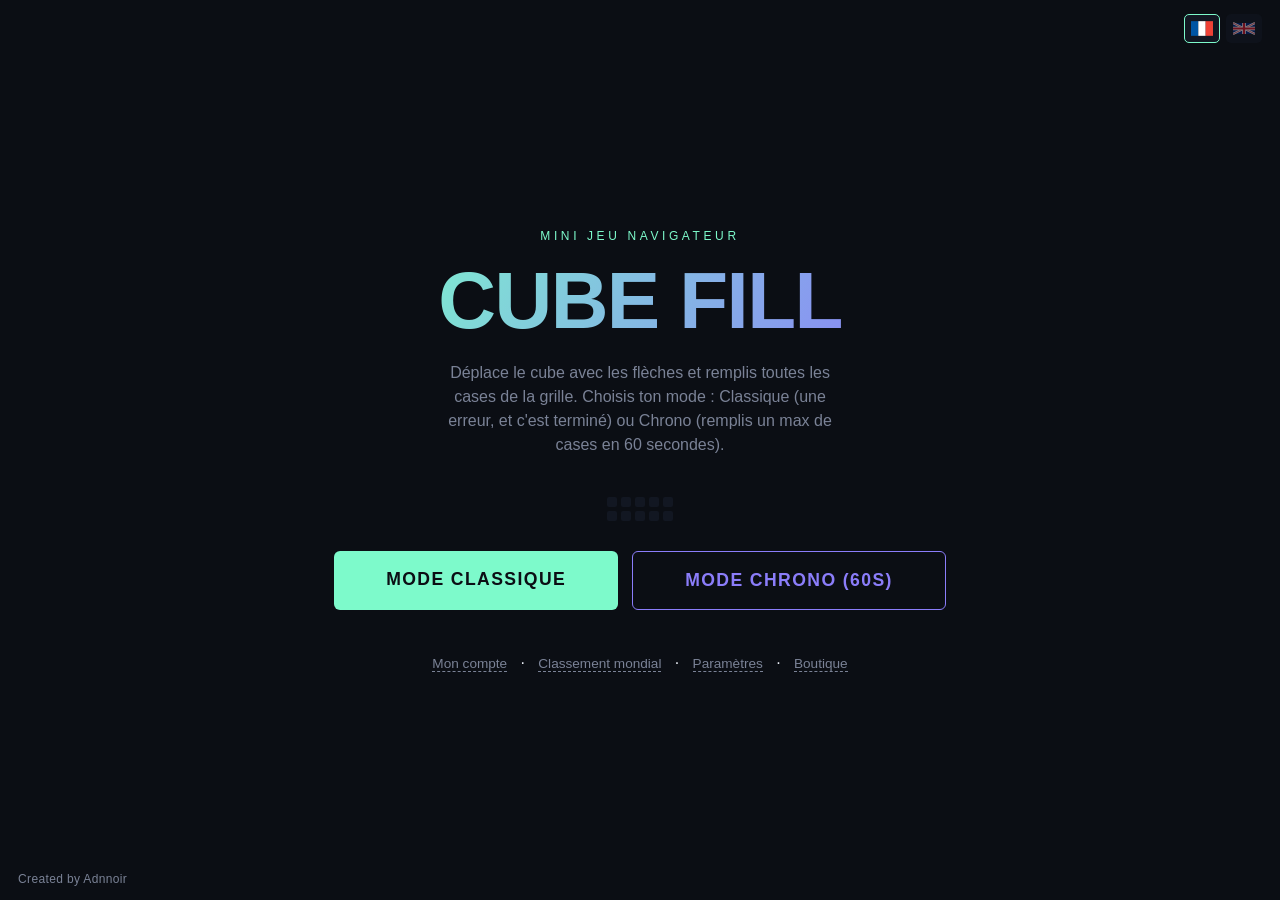
<file: index.html>
<!DOCTYPE html>
<html lang="fr">
<head>
<meta charset="UTF-8">
<meta name="viewport" content="width=device-width, initial-scale=1.0">
<title>Cube Fill — Mini jeu</title>
<link rel="icon" type="image/svg+xml" href="favicon.svg">
<link rel="manifest" href="manifest.json">
<link rel="apple-touch-icon" href="icon-192.png">
<meta name="theme-color" content="#0b0e14">
<link rel="stylesheet" href="style.css">
</head>
<body>

<div class="home">
  <div class="eyebrow" data-i18n="eyebrow"></div>
  <h1>CUBE FILL</h1>
  <p data-i18n="desc"></p>

  <div class="mini-grid">
    <div style="animation-delay:0s"></div>
    <div style="animation-delay:0.2s"></div>
    <div style="animation-delay:0.4s"></div>
    <div style="animation-delay:0.6s"></div>
    <div style="animation-delay:0.8s"></div>
    <div style="animation-delay:1s"></div>
    <div style="animation-delay:1.2s"></div>
    <div style="animation-delay:1.4s"></div>
    <div style="animation-delay:1.6s"></div>
    <div style="animation-delay:1.8s"></div>
  </div>

  <div class="mode-choice">
    <a href="game.html?mode=classic" class="play-btn" data-i18n="modeClassic"></a>
    <a href="game.html?mode=chrono" class="play-btn play-btn-alt" data-i18n="modeChrono"></a>
  </div>

  <div style="margin-top:24px">
    <a href="account.html" class="back" data-i18n="accountLink"></a>
    &nbsp; · &nbsp;
    <a href="leaderboard.html" class="back" data-i18n="leaderboardLink"></a>
    &nbsp; · &nbsp;
    <a href="settings.html" class="back" data-i18n="settingsLink"></a>
    &nbsp; · &nbsp;
    <a href="shop.html" class="back" data-i18n="shopLink"></a>
  </div>
</div>

<script src="lang.js"></script>
<script>
if ('serviceWorker' in navigator) {
  navigator.serviceWorker.register('./sw.js');
}
</script>
</body>
</html>
</file>
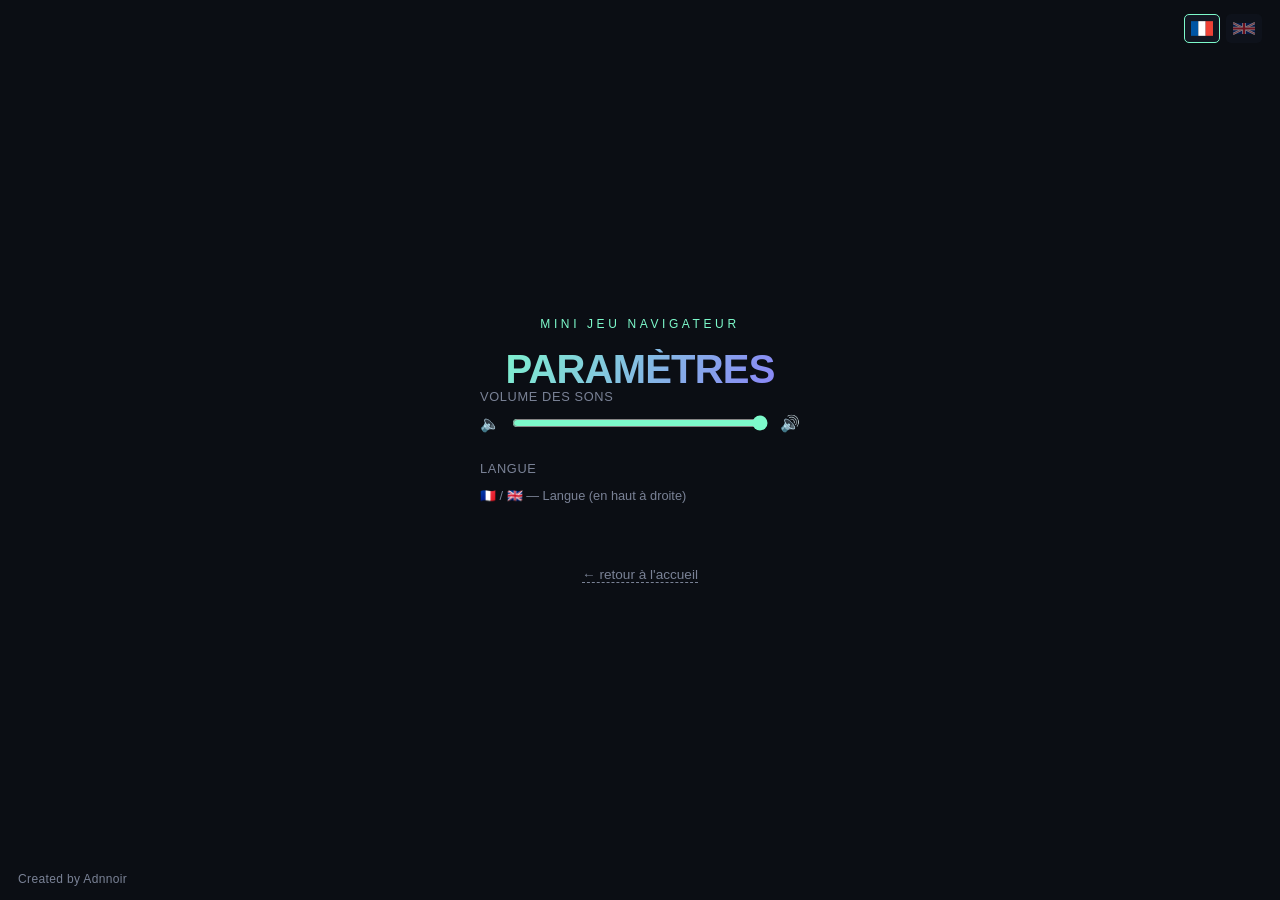
<file: settings.html>
<!DOCTYPE html>
<html lang="fr">
<head>
<meta charset="UTF-8">
<meta name="viewport" content="width=device-width, initial-scale=1.0">
<title>Cube Fill — Paramètres</title>
<link rel="icon" type="image/svg+xml" href="favicon.svg">
<link rel="manifest" href="manifest.json">
<link rel="apple-touch-icon" href="icon-192.png">
<meta name="theme-color" content="#0b0e14">
<link rel="stylesheet" href="style.css">
</head>
<body>

<div class="home">
  <div class="eyebrow" data-i18n="eyebrow"></div>
  <h1 style="font-size:2.5rem" data-i18n="settingsTitle"></h1>

  <div class="settings-block">
    <label class="settings-label" data-i18n="volumeLabel"></label>
    <div class="volume-row">
      <span>🔈</span>
      <input type="range" id="volumeSlider" min="0" max="100" value="100">
      <span>🔊</span>
    </div>
  </div>

  <div class="settings-block">
    <label class="settings-label" data-i18n="languageLabel"></label>
    <p style="color:var(--text-dim); font-size:0.8rem; margin-top:6px;">
      🇫🇷 / 🇬🇧 — <span data-i18n="languageLabel"></span> (en haut à droite)
    </p>
  </div>

  <a href="index.html" class="back" data-i18n="back"></a>
</div>

<script src="lang.js"></script>
<script>
const slider = document.getElementById('volumeSlider');
slider.value = Math.round(getVolume() * 100);
slider.addEventListener('input', () => {
  setVolume(slider.value / 100);
});
</script>
</body>
</html>
</file>
<file: style.css>
:root {
  --bg: #0b0e14;
  --bg-soft: #121722;
  --accent: #7dfacb;
  --accent-2: #8b7dfa;
  --text: #e8ecf4;
  --text-dim: #7a8296;
  --danger: #fa7d7d;
}

* { box-sizing: border-box; margin: 0; padding: 0; }

body {
  -webkit-user-select: none;
  user-select: none;
  -webkit-touch-callout: none;
  -webkit-tap-highlight-color: transparent;
}

body {
  background: var(--bg);
  color: var(--text);
  font-family: 'Space Grotesk', 'Segoe UI', sans-serif;
  min-height: 100vh;
  display: flex;
  flex-direction: column;
  align-items: center;
  justify-content: center;
  overflow-x: hidden;
}

/* ---------- Page d'accueil ---------- */

.home {
  text-align: center;
  padding: 40px;
}

.eyebrow {
  letter-spacing: 0.3em;
  text-transform: uppercase;
  font-size: 0.75rem;
  color: var(--accent);
  margin-bottom: 18px;
}

.home h1 {
  font-size: clamp(2.5rem, 8vw, 5rem);
  font-weight: 700;
  line-height: 1;
  letter-spacing: -0.02em;
  background: linear-gradient(120deg, var(--accent), var(--accent-2));
  -webkit-background-clip: text;
  background-clip: text;
  color: transparent;
}

.home p {
  color: var(--text-dim);
  max-width: 420px;
  margin: 20px auto 40px;
  line-height: 1.5;
}

.play-btn {
  position: relative;
  display: inline-block;
  padding: 18px 52px;
  font-size: 1.1rem;
  font-weight: 700;
  letter-spacing: 0.08em;
  text-transform: uppercase;
  text-decoration: none;
  color: var(--bg);
  background: var(--accent);
  border-radius: 6px;
  transition: transform 0.15s ease, box-shadow 0.15s ease;
  box-shadow: 0 0 0 0 rgba(125, 250, 203, 0.5);
}

.play-btn:hover {
  transform: translateY(-3px);
  box-shadow: 0 8px 24px rgba(125, 250, 203, 0.35);
}

.mode-choice {
  display: flex;
  gap: 14px;
  justify-content: center;
  flex-wrap: wrap;
}

.play-btn-alt {
  background: transparent;
  color: var(--accent-2);
  border: 1px solid var(--accent-2);
  box-shadow: none;
}

.play-btn-alt:hover {
  box-shadow: 0 8px 24px rgba(139, 125, 250, 0.3);
}

.mini-grid {
  display: grid;
  grid-template-columns: repeat(5, 10px);
  gap: 4px;
  margin: 0 auto 30px;
  width: fit-content;
}

.mini-grid div {
  width: 10px;
  height: 10px;
  background: var(--bg-soft);
  border-radius: 2px;
  animation: pulse 3s ease-in-out infinite;
}

@keyframes pulse {
  0%, 100% { background: var(--bg-soft); }
  50% { background: var(--accent-2); }
}

/* ---------- Page de jeu ---------- */

.game-wrap {
  text-align: center;
}

.hud {
  display: flex;
  justify-content: space-between;
  align-items: center;
  width: min(90vw, 420px);
  margin: 0 auto 18px;
  font-size: 0.85rem;
  color: var(--text-dim);
  letter-spacing: 0.05em;
}

.hud span { color: var(--accent); font-weight: 700; }
#timer { color: var(--accent-2); }

#grid {
  display: grid;
  gap: 3px;
  background: var(--bg-soft);
  padding: 6px;
  border-radius: 8px;
  margin: 0 auto;
}

.cell {
  width: 32px;
  height: 32px;
  background: #1a2030;
  border-radius: 3px;
  transition: background 0.1s ease;
}

.cell.filled { background: var(--accent-2); }
.cell.obstacle {
  background: #2a1220;
  position: relative;
}
.cell.obstacle::before, .cell.obstacle::after {
  content: '';
  position: absolute;
  top: 50%; left: 50%;
  width: 70%; height: 2px;
  background: var(--danger);
}
.cell.obstacle::before { transform: translate(-50%, -50%) rotate(45deg); }
.cell.obstacle::after { transform: translate(-50%, -50%) rotate(-45deg); }

.cell.cube {
  background: var(--accent);
  box-shadow: 0 0 12px var(--accent-glow, var(--accent));
  animation: pop 0.15s ease-out;
}

.cell.cube.shape-star {
  clip-path: polygon(50% 0%, 61% 35%, 98% 35%, 68% 57%, 79% 91%, 50% 70%, 21% 91%, 32% 57%, 2% 35%, 39% 35%);
}
.cell.cube.shape-lightning {
  clip-path: polygon(58% 0%, 18% 55%, 42% 55%, 30% 100%, 82% 38%, 54% 38%);
}
.cell.cube.shape-heart {
  clip-path: path("M16 29 C6 21 2 15 2 10 C2 5 6 2 10 2 C13 2 15 4 16 6 C17 4 19 2 22 2 C26 2 30 5 30 10 C30 15 26 21 16 29 Z");
}

.skin-swatch.shape-star {
  clip-path: polygon(50% 0%, 61% 35%, 98% 35%, 68% 57%, 79% 91%, 50% 70%, 21% 91%, 32% 57%, 2% 35%, 39% 35%);
}
.skin-swatch.shape-lightning {
  clip-path: polygon(58% 0%, 18% 55%, 42% 55%, 30% 100%, 82% 38%, 54% 38%);
}
.skin-swatch.shape-heart {
  clip-path: path("M22 40 C8 29 3 21 3 14 C3 7 8 3 14 3 C18 3 21 6 22 8 C23 6 26 3 30 3 C36 3 41 7 41 14 C41 21 36 29 22 40 Z");
}

@keyframes pop {
  0% { transform: scale(0.5); }
  60% { transform: scale(1.15); }
  100% { transform: scale(1); }
}

#best {
  font-size: 0.8rem;
  color: var(--text-dim);
  margin-top: 14px;
  min-height: 18px;
}

/* ---------- Signature et sélecteur de langue ---------- */

.credit {
  position: fixed;
  bottom: 14px;
  left: 18px;
  font-size: 0.75rem;
  color: var(--text-dim);
  letter-spacing: 0.03em;
}

.lang-switch {
  position: fixed;
  top: 14px;
  right: 18px;
  display: flex;
  gap: 6px;
}

.lang-switch button {
  background: var(--bg-soft);
  border: 1px solid transparent;
  border-radius: 5px;
  padding: 6px;
  display: flex;
  align-items: center;
  cursor: pointer;
  opacity: 0.5;
  transition: opacity 0.15s ease, border-color 0.15s ease;
}

.lang-switch button:hover { opacity: 0.85; }
.lang-switch button.active {
  opacity: 1;
  border-color: var(--accent);
}

/* ---------- Compte (connexion / inscription) ---------- */

.auth-tabs {
  display: flex;
  justify-content: center;
  gap: 8px;
  margin-bottom: 20px;
}

.auth-tab {
  background: none;
  border: none;
  color: var(--text-dim);
  padding: 8px 16px;
  cursor: pointer;
  font-size: 0.9rem;
  border-bottom: 2px solid transparent;
}

.auth-tab.active {
  color: var(--accent);
  border-bottom-color: var(--accent);
}

.auth-form {
  display: flex;
  flex-direction: column;
  gap: 12px;
  width: min(90vw, 300px);
  margin: 0 auto;
}

.auth-form input {
  background: var(--bg-soft);
  border: 1px solid #232a3a;
  border-radius: 6px;
  padding: 12px 14px;
  color: var(--text);
  font-size: 0.95rem;
}

.auth-form input:focus {
  outline: none;
  border-color: var(--accent);
}

.auth-error {
  color: var(--danger);
  font-size: 0.85rem;
  margin-top: 14px;
  min-height: 18px;
}

.auth-badge {
  font-size: 0.8rem;
  color: var(--text-dim);
  margin-top: 16px;
}

.auth-badge a { color: var(--accent-2); }

/* ---------- Classement ---------- */

.leaderboard-table {
  border-collapse: collapse;
  width: min(90vw, 420px);
  margin: 0 auto;
}

.leaderboard-table th, .leaderboard-table td {
  padding: 10px 14px;
  text-align: left;
  border-bottom: 1px solid #1e2431;
  font-size: 0.9rem;
}

.leaderboard-table th {
  color: var(--text-dim);
  font-weight: 500;
  text-transform: uppercase;
  font-size: 0.7rem;
  letter-spacing: 0.05em;
}

.leaderboard-table tbody tr:first-child td { color: var(--accent); font-weight: 700; }

.admin-delete {
  background: none;
  border: 1px solid var(--danger);
  color: var(--danger);
  border-radius: 4px;
  width: 24px;
  height: 24px;
  cursor: pointer;
  font-size: 0.8rem;
  line-height: 1;
}

.admin-delete:hover { background: rgba(250, 125, 125, 0.15); }

/* ---------- Boutique de skins ---------- */

.points-display {
  color: var(--accent);
  font-weight: 700;
  font-size: 1.1rem;
  margin-bottom: 20px;
}

.skin-grid {
  display: grid;
  grid-template-columns: repeat(auto-fit, minmax(120px, 1fr));
  gap: 14px;
  width: min(90vw, 480px);
  margin: 0 auto;
}

.skin-card {
  background: var(--bg-soft);
  border-radius: 10px;
  padding: 16px;
  display: flex;
  flex-direction: column;
  align-items: center;
  gap: 10px;
}

.skin-swatch {
  width: 44px;
  height: 44px;
  border-radius: 8px;
  box-shadow: 0 0 16px currentColor;
}

.skin-name {
  color: var(--text);
  font-size: 0.85rem;
  font-weight: 600;
}

.skin-btn {
  background: none;
  border: 1px solid var(--accent-2);
  color: var(--accent-2);
  border-radius: 5px;
  padding: 6px 10px;
  font-size: 0.75rem;
  cursor: pointer;
  width: 100%;
}

.skin-btn:hover:not(:disabled) { background: rgba(139, 125, 250, 0.15); }
.skin-btn:disabled { opacity: 0.4; cursor: default; }
.skin-btn.equipped { border-color: var(--accent); color: var(--accent); opacity: 1; }

/* ---------- Paramètres ---------- */

.settings-block {
  width: min(90vw, 320px);
  margin: 0 auto 28px;
  text-align: left;
}

.settings-label {
  display: block;
  color: var(--text-dim);
  font-size: 0.8rem;
  text-transform: uppercase;
  letter-spacing: 0.05em;
  margin-bottom: 10px;
}

.volume-row {
  display: flex;
  align-items: center;
  gap: 12px;
}

.volume-row input[type="range"] {
  flex: 1;
  accent-color: var(--accent);
}

.forgot-link {
  background: none;
  border: none;
  color: var(--text-dim);
  font-size: 0.8rem;
  cursor: pointer;
  text-decoration: underline;
  margin-top: 4px;
}

.forgot-link:hover { color: var(--accent-2); }

.strength-bar {
  width: 100%;
  height: 5px;
  background: var(--bg-soft);
  border-radius: 3px;
  overflow: hidden;
  margin-top: -4px;
}

.strength-fill {
  height: 100%;
  width: 0%;
  background: var(--danger);
  transition: width 0.2s ease, background 0.2s ease;
}

#msg {
  margin-top: 20px;
  min-height: 28px;
  font-weight: 700;
}

#msg.win { color: var(--accent); }
#msg.lose { color: var(--danger); }

.back {
  display: inline-block;
  margin-top: 22px;
  color: var(--text-dim);
  text-decoration: none;
  font-size: 0.85rem;
  border-bottom: 1px dashed var(--text-dim);
}

.back:hover { color: var(--text); }

.restart-btn {
  margin-top: 10px;
  background: none;
  border: 1px solid var(--accent-2);
  color: var(--accent-2);
  padding: 8px 20px;
  border-radius: 5px;
  cursor: pointer;
  font-size: 0.85rem;
  letter-spacing: 0.05em;
  display: none;
}

.restart-btn:hover { background: rgba(139, 125, 250, 0.1); }

@media (max-width: 480px) {
  .cell { width: 24px; height: 24px; }
}

.dpad {
  display: flex;
  flex-direction: column;
  align-items: center;
  gap: 6px;
  margin: 20px auto 0;
  width: fit-content;
}

.dpad-row {
  display: flex;
  gap: 6px;
}

.dpad-btn {
  width: 48px;
  height: 48px;
  background: var(--bg-soft);
  border: 1px solid #232a3a;
  border-radius: 8px;
  color: var(--accent);
  font-size: 1.1rem;
  cursor: pointer;
  touch-action: manipulation;
}

.dpad-btn:active {
  background: var(--accent);
  color: var(--bg);
}
</file>
